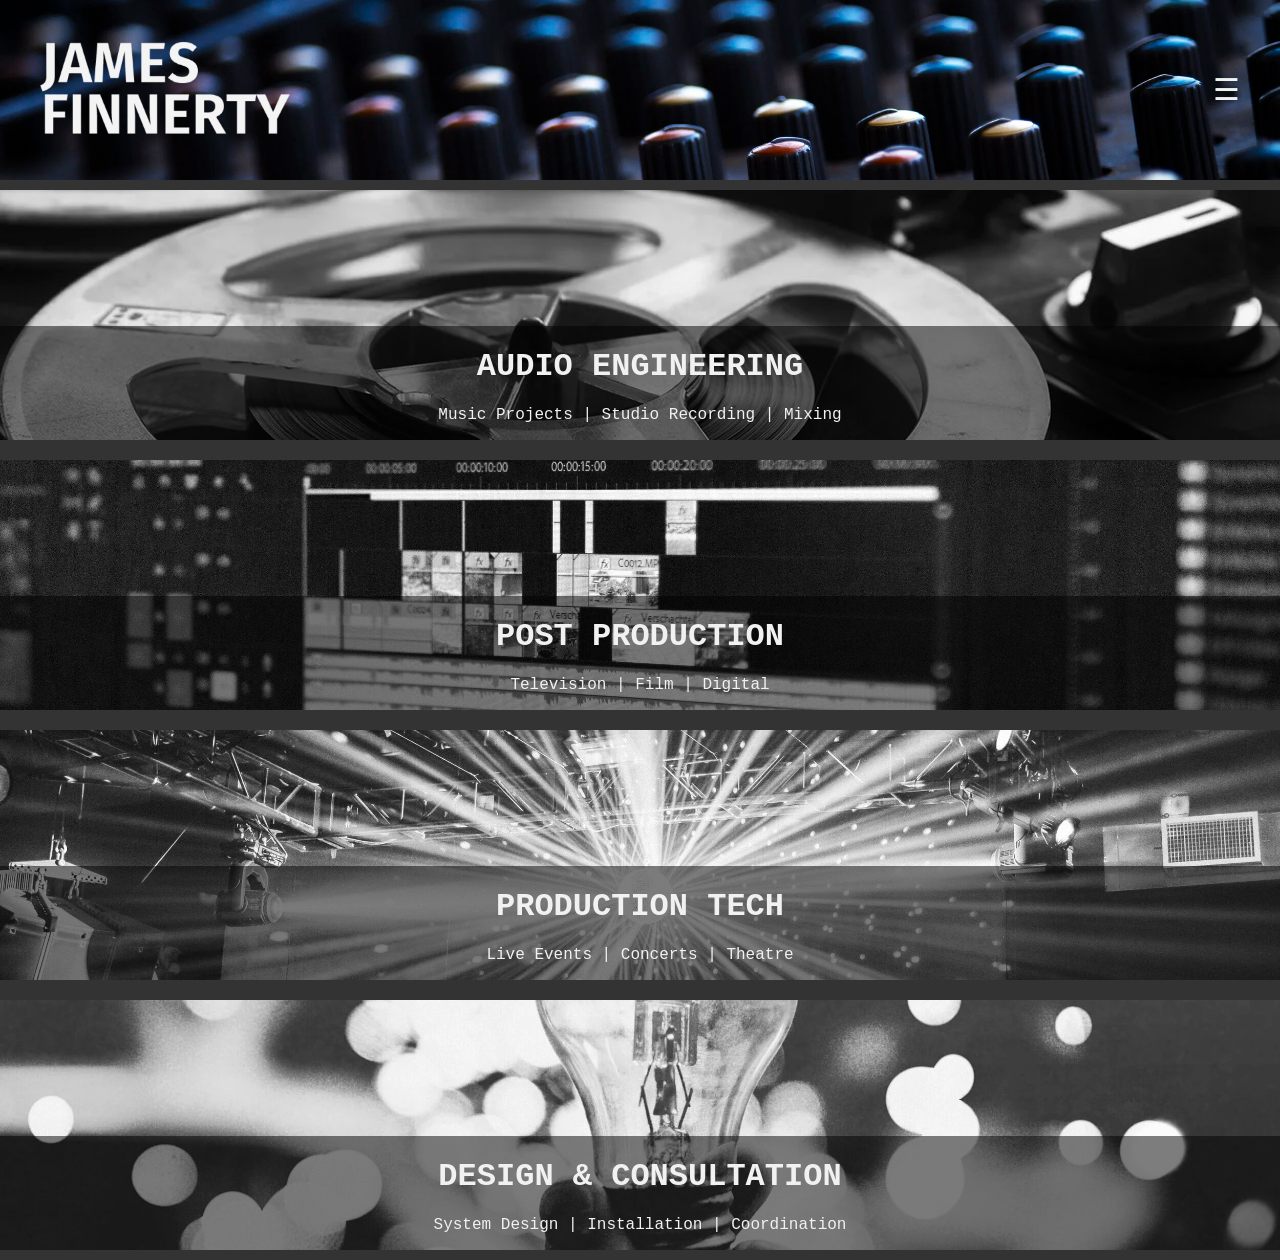
<file: index.html>
<html>
<head>
    <link rel="stylesheet" href="styles.css">
    <meta http-equiv="X-UA-Compatible" content="IE=edge,chrome=1">
    <meta name="viewport" content="width=device-width, initial-scale=1">
    <base href="">
    <meta charset="utf-8">
    <title>James Finnerty</title>
    <link rel="icon" type="image/x-icon" href="favicon.ico">
    <meta http-equiv="Accept-CH" content="Sec-CH-UA-Platform-Version, Sec-CH-UA-Model">
    <link rel="canonical" href="https://www.jamesfinnerty.ca">
    <meta itemprop="name" content="James Finnerty">
    <meta itemprop="url" content="https://www.jamesfinnerty.ca">
    <meta itemprop="thumbnailUrl" content="/herotext-rast.png?format=1500w">
    <link rel="image_src" href="/herotext-rast.png?format=1500w">
    <meta itemprop="image" content="/herotext-rast.png?format=1500w">
    <meta name="description" content="">
    <link rel="stylesheet" href="https://cdnjs.cloudflare.com/ajax/libs/font-awesome/4.7.0/css/font-awesome.min.css">
</head>

<body>

<div class="header" style="--header-bg: url('assets/header-home.webp');">
 <img src="assets/herotext-rast.webp" alt="Logo" class="logo">
 <span class="menu" onclick="openNav()">&#9776;</span>
  <!-- The overlay -->
  <div id="myNav" class="overlay">
  <!-- Button to close the overlay navigation -->
  <a href="javascript:void(0)" class="closebtn" onclick="closeNav()">&times;</a>
    <!-- Overlay content -->
    <div class="overlay-content">
      <a href="index.html">Home</a>
      <a href="audio.html">Audio</a>
      <a href="post.html">Post</a>
      <a href="design.html">Design</a>
      <a href="live.html">Live</a>
      <a href="about.html">About</a>
    </div>
  </div>
</div>

 <script src="scripts/menu.js"></script>

<div class="container">
  <img src="assets/audio.webp" alt="Audio" style="width:100%;">
  <div class="content">
    <h1>AUDIO ENGINEERING</h1>
    <p>Music Projects | Studio Recording | Mixing</p>
  </div>
</div>

<div></div>

<div class="container">
  <img src="assets/post.webp" alt="Post" style="width:100%;">
  <div class="content">
    <h1>POST PRODUCTION</h1>
    <p>Television | Film | Digital</p>
  </div>
</div>

<div></div>

<div class="container">
  <img src="assets/prodcution.webp" alt="Production" style="width:100%;">
  <div class="content">
    <h1>PRODUCTION TECH</h1>
    <p>Live Events | Concerts | Theatre</p>
  </div>
</div>

<div></div>

<div class="container">
  <img src="assets/design.webp" alt="Design" style="width:100%;">
  <div class="content">
    <h1>DESIGN & CONSULTATION</h1>
    <p>System Design | Installation | Coordination</p>
  </div>
</div>


</body>
</html>
</file>
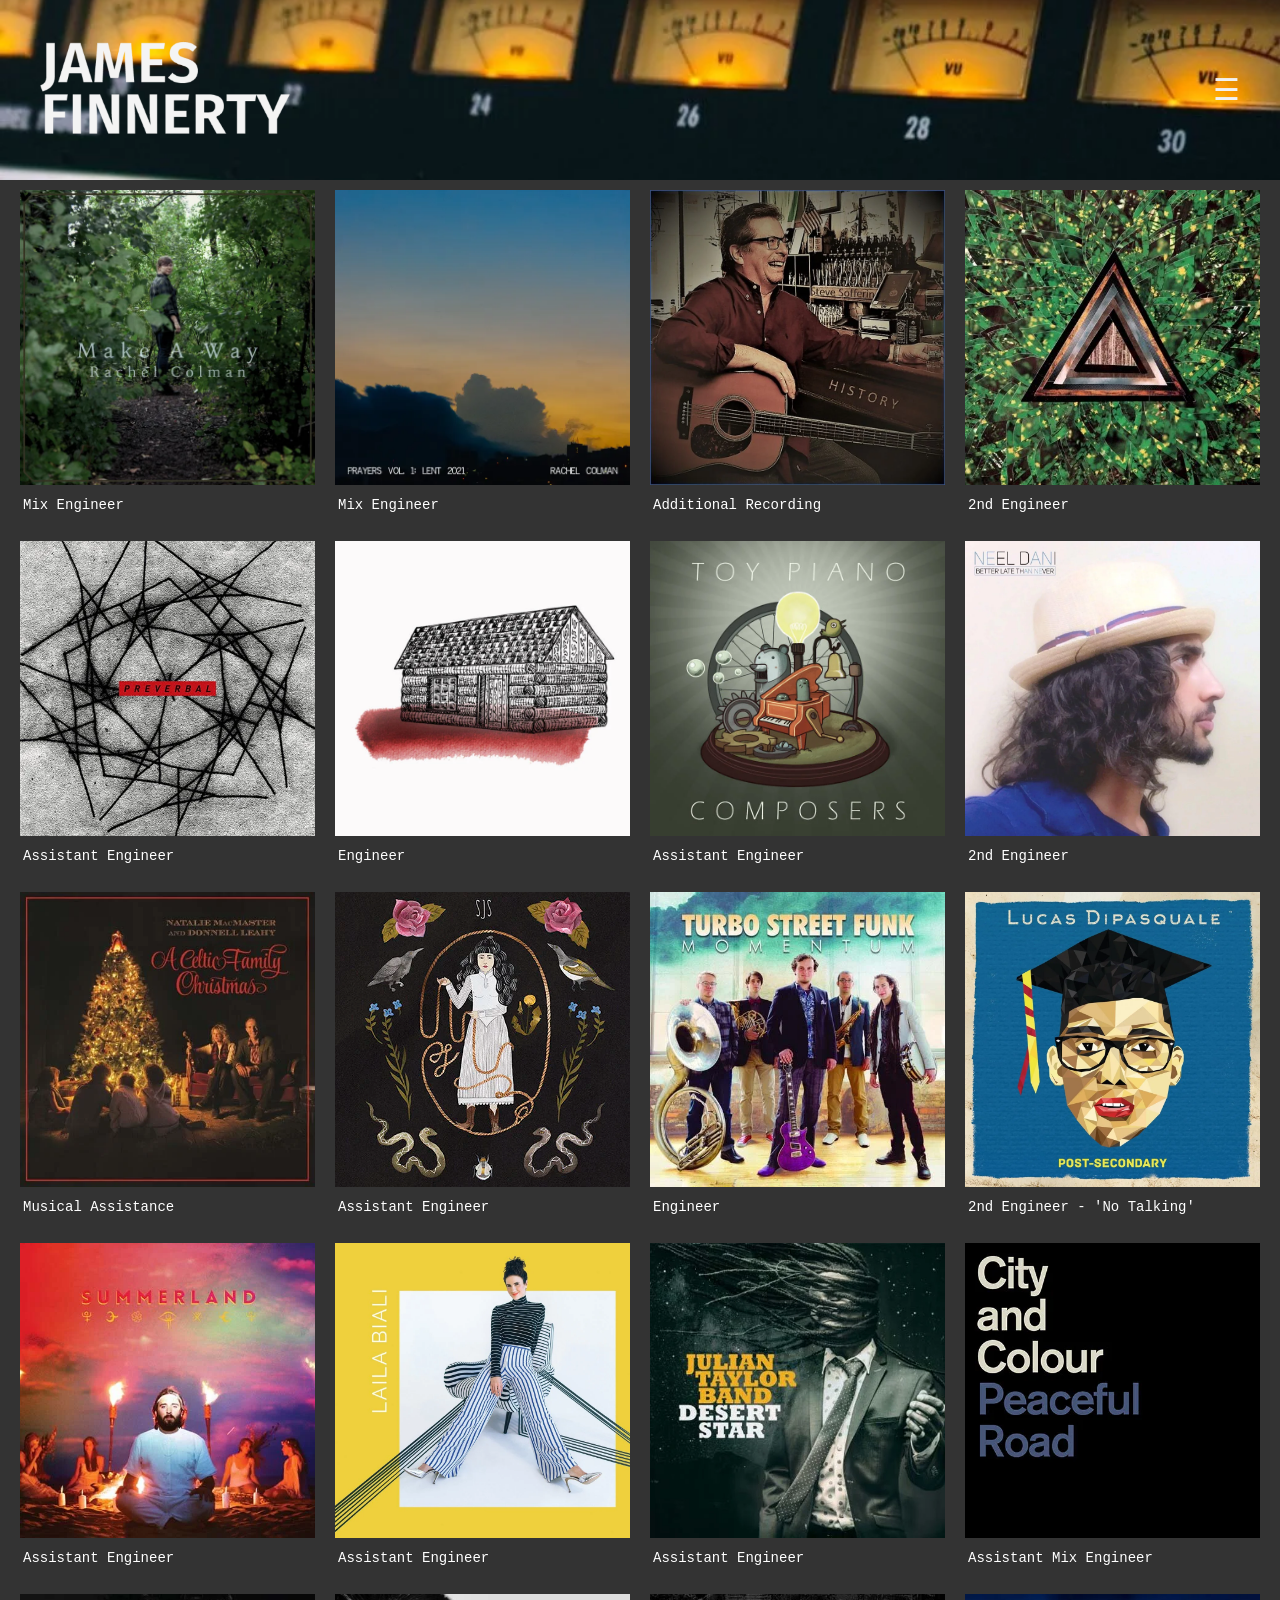
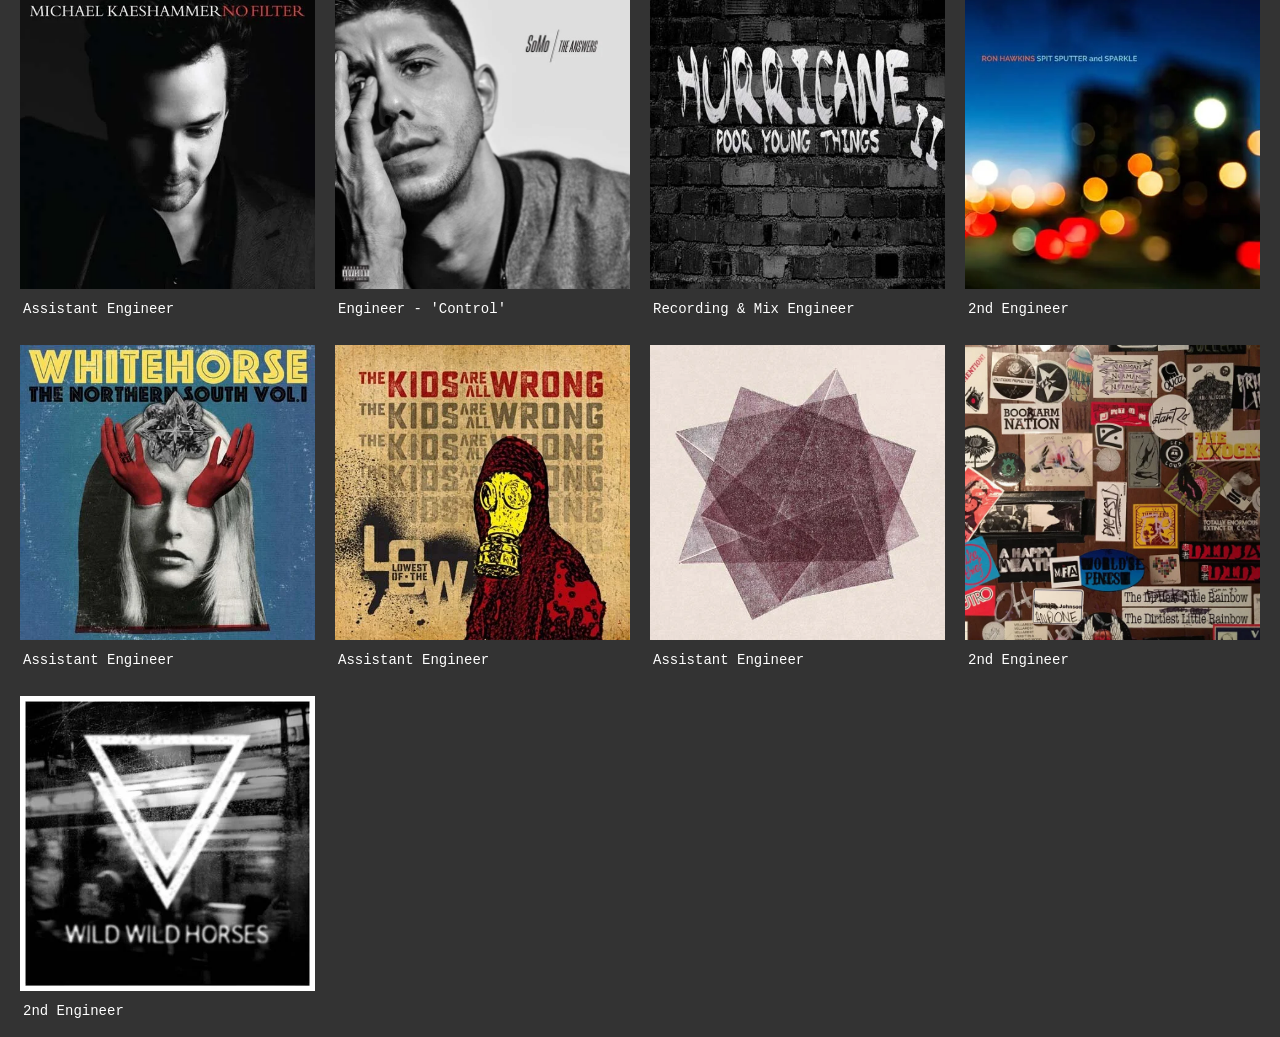
<file: audio.html>
<html>

<head>
    <link rel="stylesheet" href="styles.css">
    <meta http-equiv="X-UA-Compatible" content="IE=edge,chrome=1">
    <meta name="viewport" content="width=device-width, initial-scale=1">
    <base href="">
    <meta charset="utf-8">
    <title>James Finnerty</title>
    <link rel="icon" type="image/x-icon" href="favicon.ico">
    <meta http-equiv="Accept-CH" content="Sec-CH-UA-Platform-Version, Sec-CH-UA-Model">
    <link rel="canonical" href="https://www.jamesfinnerty.ca">
    <meta itemprop="name" content="James Finnerty">
    <meta itemprop="url" content="https://www.jamesfinnerty.ca">
    <meta itemprop="thumbnailUrl" content="/herotext-rast.png?format=1500w">
    <link rel="image_src" href="/herotext-rast.png?format=1500w">
    <meta itemprop="image" content="/herotext-rast.png?format=1500w">
    <meta name="description" content="">
    <link rel="stylesheet" href="https://cdnjs.cloudflare.com/ajax/libs/font-awesome/4.7.0/css/font-awesome.min.css">
</head>

<body>

<div class="header" style="--header-bg: url('assets/header-audio.webp');">
 <img src="assets/herotext-rast.webp" alt="Logo" class="logo">
 <span class="menu" onclick="openNav()">&#9776;</span>
  <!-- The overlay -->
  <div id="myNav" class="overlay">
  <!-- Button to close the overlay navigation -->
  <a href="javascript:void(0)" class="closebtn" onclick="closeNav()">&times;</a>
    <!-- Overlay content -->
    <div class="overlay-content">
      <a href="index.html">Home</a>
      <a href="audio.html">Audio</a>
      <a href="post.html">Post</a>
      <a href="design.html">Design</a>
      <a href="live.html">Live</a>
      <a href="about.html">About</a>
    </div>
  </div>
</div>

 <script src="scripts/menu.js"></script>

<div class="gallery-container">
 <div class="gallery">

    <figure>
      <a href="https://rachelcolmanmusic.com/" target="_blank"> <img alt="" src="assets/makeaway.webp" /></a>
      <figcaption>Mix Engineer</figcaption>
    </figure>

    <figure>
      <a href="https://rachelcolmanmusic.com/" target="_blank"> <img alt="" src="assets/prayers.webp" /></a>
      <figcaption>Mix Engineer</figcaption>
    </figure>

    <figure>
      <a href="https://stevesofferin.com/" target="_blank"> <img alt="" src="assets/steve_sofferin.webp" /></a>
      <figcaption>Additional Recording</figcaption>
    </figure>

    <figure>
      <a href="https://www.discogs.com/Seas-Cursed-/release/12828137" target="_blank"> <img alt="" src="assets/seas-cursed.webp" /></a>
      <figcaption>2nd Engineer</figcaption>
    </figure>

    <figure>
      <a href="https://matthewstevens.bandcamp.com/album/preverbal" target="_blank"> <img alt="" src="assets/preverbal-480.webp" /></a>
      <figcaption>Assistant Engineer</figcaption>
    </figure>

    <figure>
      <a href="https://robertdiack.bandcamp.com/releases" target="_blank"> <img alt="" src="assets/robert_diack-lost_villages.webp" /></a>
      <figcaption>Engineer</figcaption>
    </figure>

    <figure>
      <a href="https://redshiftmusicsociety.bandcamp.com/album/toy-piano-composers" target="_blank"> <img alt="" src="assets/toypianocomposers.webp" /></a>
      <figcaption>Assistant Engineer</figcaption>
    </figure>

    <figure>
      <a href="https://neeldani.com/" target="_blank"> <img alt="" src="assets/neel_dani.webp" /></a>
      <figcaption>2nd Engineer</figcaption>
    </figure>

    <figure>
      <a href="https://www.natalieanddonnell.com/product/natalie-macmaster-donnell-leahy-celtic-family-christmas/" target="_blank"> <img alt="" src="assets/celticfamily-480.webp" /></a>
      <figcaption>Musical Assistance</figcaption>
    </figure>

    <figure>
      <a href="https://www.sarahjanescouten.com/" target="_blank"> <img alt="" src="assets/sjs-bloom-480.webp" /></a>
      <figcaption>Assistant Engineer</figcaption>
    </figure>

    <figure>
      <a href="https://turbostreetfunk.com/album/377596/momentum" target="_blank"> <img alt="" src="assets/momentum-480.webp" /></a>
      <figcaption>Engineer</figcaption>
    </figure>

    <figure>
      <a href="https://youtu.be/0FdYTrEujZg" target="_blank"> <img alt="" src="assets/lucasdip.webp" /></a>
      <figcaption>2nd Engineer - 'No Talking'</figcaption>
    </figure>

    <figure>
      <a href="https://www.discogs.com/Coleman-Hell-Summerland/release/9276622" target="_blank"> <img alt="" src="assets/summerland-480.webp" /></a>
      <figcaption>Assistant Engineer</figcaption>
    </figure>

    <figure>
      <a href="https://lailabiali.com/home/" target="_blank"> <img alt="" src="assets/LailaBiali.webp" /></a>
      <figcaption>Assistant Engineer</figcaption>
    </figure>

    <figure>
      <a href="https://juliantaylormusic.ca/album/1208577/desert-star" target="_blank"> <img alt="" src="assets/desertstar-480.webp" /></a>
      <figcaption>Assistant Engineer</figcaption>
    </figure>

    <figure>
      <a href="https://dinealonerecords.com/releases/peaceful-road-rain-12/" target="_blank"> <img alt="" src="assets/peacefulroad-480.webp" /></a>
      <figcaption>Assistant Mix Engineer</figcaption>
    </figure>

    <figure>
      <a href="https://www.discogs.com/Michael-Kaeshammer-No-Filter/release/11659659" target="_blank"> <img alt="" src="assets/nofilter-480.webp" /></a>
      <figcaption>Assistant Engineer</figcaption>
    </figure>

    <figure>
      <a href="https://www.discogs.com/SoMo-The-Answers/release/9992182" target="_blank"> <img alt="" src="assets/SoMo-The_Answers.webp" /></a>
      <figcaption>Engineer - 'Control'</figcaption>
    </figure>

    <figure>
      <a href="https://www.youtube.com/watch?v=RiLjAfd3Elo" target="_blank"> <img alt="" src="assets/hurricane2-480.webp" /></a>
      <figcaption>Recording &amp; Mix Engineer</figcaption>
    </figure>

    <figure>
      <a href="http://www.ronhawkins.com/music/spit-sputter-and-sparkle/" target="_blank"> <img alt="" src="assets/spitsputtersparkle-480.webp" /></a>
      <figcaption>2nd Engineer</figcaption>
    </figure>

    <figure>
      <a href="https://youtu.be/wXSSJW8mxPg" target="_blank"> <img alt="" src="assets/northernsouth-480.webp" /></a>
      <figcaption>Assistant Engineer</figcaption>
    </figure>

    <figure>
      <a href="https://vimeo.com/146688888" target="_blank"> <img alt="" src="assets/kidsareallwrong-480.webp" /></a>
      <figcaption>Assistant Engineer</figcaption>
    </figure>

    <figure>
      <a href="https://autobahntrio.bandcamp.com/album/of-the-tree" target="_blank"> <img alt="" src="assets/ofthetree-480.webp" /></a>
      <figcaption>Assistant Engineer</figcaption>
    </figure>

    <figure>
      <a href="http://elliottbrood.bandcamp.com/track/when-i-paint-my-masterpiece-bob-dylan-cover" target="_blank"> <img alt="" src="assets/brood-masterpiece.webp" /></a>
      <figcaption>2nd Engineer</figcaption>
    </figure>

    <figure>
      <a href="https://soundcloud.com/wwhorses/sets/ordinary-life-ep" target="_blank"> <img alt="" src="assets/demondays-480.webp" /></a>
      <figcaption>2nd Engineer</figcaption>
    </figure>

 </div>
</div>

</body>

</html>
</file>
<file: styles.css>
/* Temporary diagnostic */
body {
  overflow-x: hidden !important;
}

* {
  box-sizing: border-box !important;
}

/* Prevent horizontal scrolling on all devices */
* {
  box-sizing: border-box;
  max-width: 100%;
  overflow-x: hidden;
}

html, body {
  overflow-x: hidden;
  width: 100%;
  margin: 0;
  padding: 0;
}

body {
 margin: 0;
 background-color: #333;
 font-family:'Courier New', Courier, monospace;
 color: #f1f1f1;
}

.logo {
  float: none;
  width: 30%;
  max-width: 330px;
  min-width: 200px;
  height: auto;
  padding: 40px;
  margin-right: 20px; 
}

.header {
  position: relative;
  width: 100%;
  min-height: 80px;
  background-position: 50% 41%;
  background-repeat: no-repeat;
  background-size: cover;
  background-image: var(--header-bg, url("assets/default-header.webp"));
  display: flex;             /* Enable Flexbox */
  justify-content: space-between; /* Push logo left, menu right */
  align-items: center;       /* Vertically center them */
  box-sizing: border-box;
}

@media (max-width: 768px) {
  * {
    box-sizing: border-box;
  }

  .header, .gallery, .gallery-container, body, html {
    overflow-x: hidden;
    width: 100%;
  }

  .logo {
    max-width: 120px;
    padding: 10px;
  }

  .menu {
    font-size: 24px;
    padding: 10px;
  }
}

.overlay {
  height: 0%;
  width: 100%;
  position: fixed;
  z-index: 1;
  top: 0;
  left: 0;
  background-color: rgb(0,0,0);
  background-color: rgba(0,0,0, 0.9);
  overflow-y: hidden;
  transition: 0.5s;
}

.overlay-content {
  position: relative;
  top: 25%;
  width: 100%;
  text-align: center;
  margin-top: 30px;
}

.overlay a {
  padding: 8px;
  text-decoration: none;
  font-size: 36px;
  color: #818181;
  display: block;
  transition: 0.3s;
}

.overlay a:hover, .overlay a:focus {
  color: #f1f1f1;
}

.overlay .closebtn {
  position: absolute;
  top: 20px;
  right: 45px;
  font-size: 60px;
}

@media screen and (max-height: 450px) {
  .overlay {overflow-y: auto;}
  .overlay a {font-size: 20px}
  .overlay .closebtn {
  font-size: 40px;
  top: 15px;
  right: 35px;
  }
}

.menu {
  float: none;
  font-size:30px;
  color: #f1f1f1;
  cursor:pointer;
  padding: 40px 40px;
  white-space: nowrap;
}

.container {
  position: relative;
  width: 100%;
  height: auto;
  padding-top: 10px;
  padding-bottom: 10px;
  border: #f1f1f1;
}

.container img {
  vertical-align: middle;
  display: block;
  margin-left: auto;
  margin-right: auto;
  width: auto;
  max-height: 250px;
  object-fit: cover;
  overflow: hidden;
}

.container .content {
  position: absolute;
  bottom: 0;
  background: rgb(0, 0, 0); /* Fallback color */
  background: rgba(0, 0, 0, 0.5); /* Black background with 0.5 opacity */
  color: #f1f1f1;
  text-align: center;
  width: 100%;
  margin-bottom: 10px;
  overflow: hidden;
}

.gallery-container {
  width: 100%;
  max-width: 100vw;
  padding: 0px 10px; /* Your desired spacing around the gallery */
  box-sizing: border-box; /* Ensures padding doesn't affect total width */
}

.gallery {
  display: grid;
  grid-template-columns: repeat(auto-fit, minmax(300px, 1fr));
  gap: 0;
  width: 100%;
  margin: 0;
  padding: 0px;
  list-style: none;
}

.gallery figure {
  margin: 0;
  padding: 10px;
  position: relative;
  overflow: hidden;
}

.gallery figcaption {
  bottom: 10px;
  left: 10px;
  right: 10px;
  color: white;
  padding: 8px 3px;
  font-size: 14px;
  margin-top: 4px;
}

.gallery img {
  display: block;
  width: 100%;
  height: auto;
}
</file>
